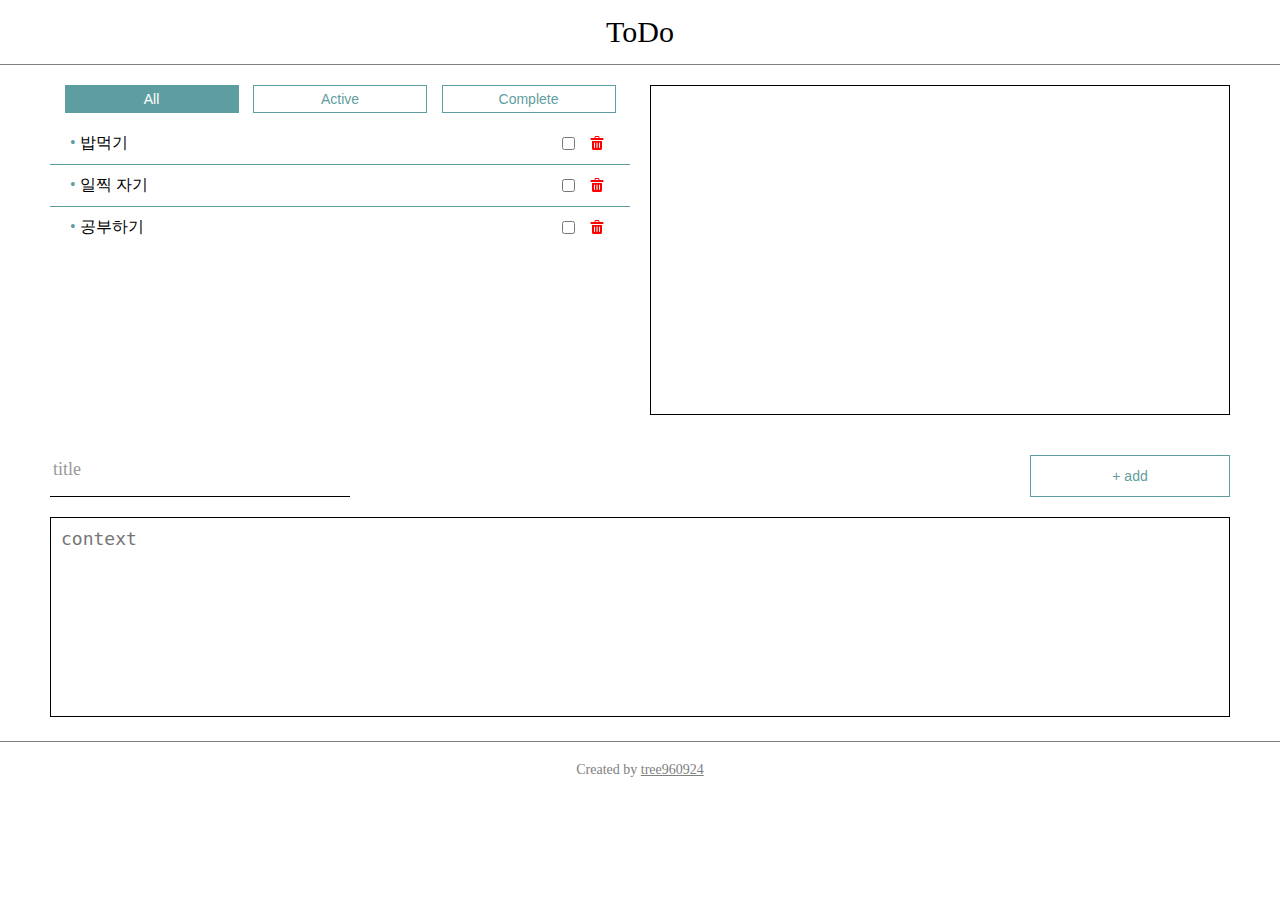
<file: docs/index.html>
<!DOCTYPE html>
<html lang="ko">
<head>
    <meta charset="UTF-8">
    <meta http-equiv="X-UA-Compatible" content="IE=edge">
    <meta name="viewport" content="width=device-width, initial-scale=1.0">
    <link rel='stylesheet' href='myStyle.css'>
    <title>ToDo</title>
</head>
<body>
    <header>ToDo</header>
    <main class ="app"></main>
    <footer>Created by <a href="#">tree960924</a></footer>
    <script src="script/App.js" type="module"></script>
</body>
</html>
</file>
<file: docs/myStyle.css>
html, body{
    margin: 0px;
    font-size: 16px;
}

header{
    text-align: center;
    font-size: 30px;
    padding-top: 15px;
    padding-bottom: 15px;
    border-bottom: 1px gray solid;
}


footer{
    font-size: 14px;
    color: gray;
    padding : 20px 0px;
    text-align: center;
    border-top: 1px solid gray;
}

footer a{
    color: gray;
}

.btn{
    border: 1px cadetblue solid;
    color: cadetblue;
    background-color: white;
    transition: all 0.3s;
    font-size: 14px;
    padding: 5px;
}

.btn:hover, .btn:focus{
    border:1px solid transparent;
    color: white;
    background-color: cadetblue;
}

.toggleBtn[toggled]{
    border:1px solid transparent;
    color: white;
    background-color: cadetblue;
}

.btn:focus{
    outline: none;
}

.todo_container{
    display: grid;
    grid-template-columns: 1fr 1fr;
    grid-template-rows: 350px 1fr;
    grid-template-areas: 
        "todo_list_view memo_view"
        "todo_input todo_input";
    margin: 10px 40px;
}

.todo_list_view{
    grid-area: todo_list_view;
}

.stateBtns{
    margin: 10px;
    display: flex;
    justify-content: space-evenly;
    
}

.stateBtns button{
    flex-basis: 30%;
}

.todo_list{
    list-style: none;
    padding: 0px;
    margin: 10px;
    overflow: scroll;
}

.todo_list li{
    display:flex;
    align-items: center;
    justify-content: space-between;
    border-bottom:1px cadetblue solid;
    padding: 10px 20px;
    transition-property: background-color;
    transition-duration: 0.3s;
}

.todo_list li:last-child{
    border: none;
}

.todo_list li[selected]{
    background-color:cadetblue;
}

.todo_list input:checked ~ label{
    text-decoration: line-through;
    color: gray;
}

.todo_list label{
    cursor:pointer;
}

.memo_view{
    grid-area: memo_view;
    margin: 10px;
    padding: 10px;
    border: 1px black solid;
}

.todo_input{
    grid-area: todo_input;
    margin: 10px;
    position: relative;
}

.input_group{
    position: relative;
    margin-top: 20px;
    margin-bottom: 20px;
}

.input_group input{
    display: block;
    box-sizing: border-box;
    padding: 10px 5px;
    border: none;
    border-bottom: 1px solid black;
    font-size: 18px;
    width: 300px;
}

.input_group input:focus{
    outline: none;
    border-bottom: 1px solid cadetblue;
}

.input_group input:valid{
    border-bottom: 1px solid cadetblue;
}

.input_group .bar{
    position: relative;
    display: block;
    width: 300px;
}

.input_group .bar::before, .input_group .bar::after{
    content: '';
    height: 1px;
    width: 0;
    position: absolute;
    background-color: cadetblue;
    transition: all 0.3s;
}

.input_group .bar::before{
    left:50%;
}

.input_group .bar::after{
    right:50%;
}

.input_group input:focus ~ .bar::before, 
.input_group input:focus ~ .bar::after, 
.input_group input:valid ~ .bar::before,
.input_group input:valid ~ .bar::after{
    width: 50%;
} 

.input_group label{
    position: absolute;
    top:4px;
    left:3px;
    font-size: 18px;
    color: #999;
    transition: all 0.3s;
}

.input_group input:focus ~ label, .input_group input:valid ~ label{
    top:-20px;
    font-size: 14px;
    color:cadetblue;
}

.todo_input .btn_add{
    display: block;
    position: absolute;
    float: right;
    top:20px;
    right: 0px;
    width: 200px;
    height: 42px;
}

.todo_input textarea{
    width: 100%;
    height: 200px;
    resize: none;
    font-size: 18px;
    padding: 10px;
    border: 1px solid black;
    box-sizing: border-box;
    transition: all 0.3s;
}

.todo_input textarea:focus{
    outline: none;
    border: 1px solid cadetblue;
}

.img_btn{
    position: relative;
    background-color: transparent;
    border: none;
    cursor: pointer;
    display: inline-block;
    height: 16px;
    width: 16px;
}

.del_btn{
    background-image:url('trash_can.svg');
    background-size: contain;
}


.chk_btn{
    display: inline-block;
}

.btn_group > *{
    margin-left:5px;
    margin-right: 5px;
}

.todo::before{
    content : '•';
    color: cadetblue;
}

.todo_list li[selected] .todo::before{
    color: white;
}
</file>
